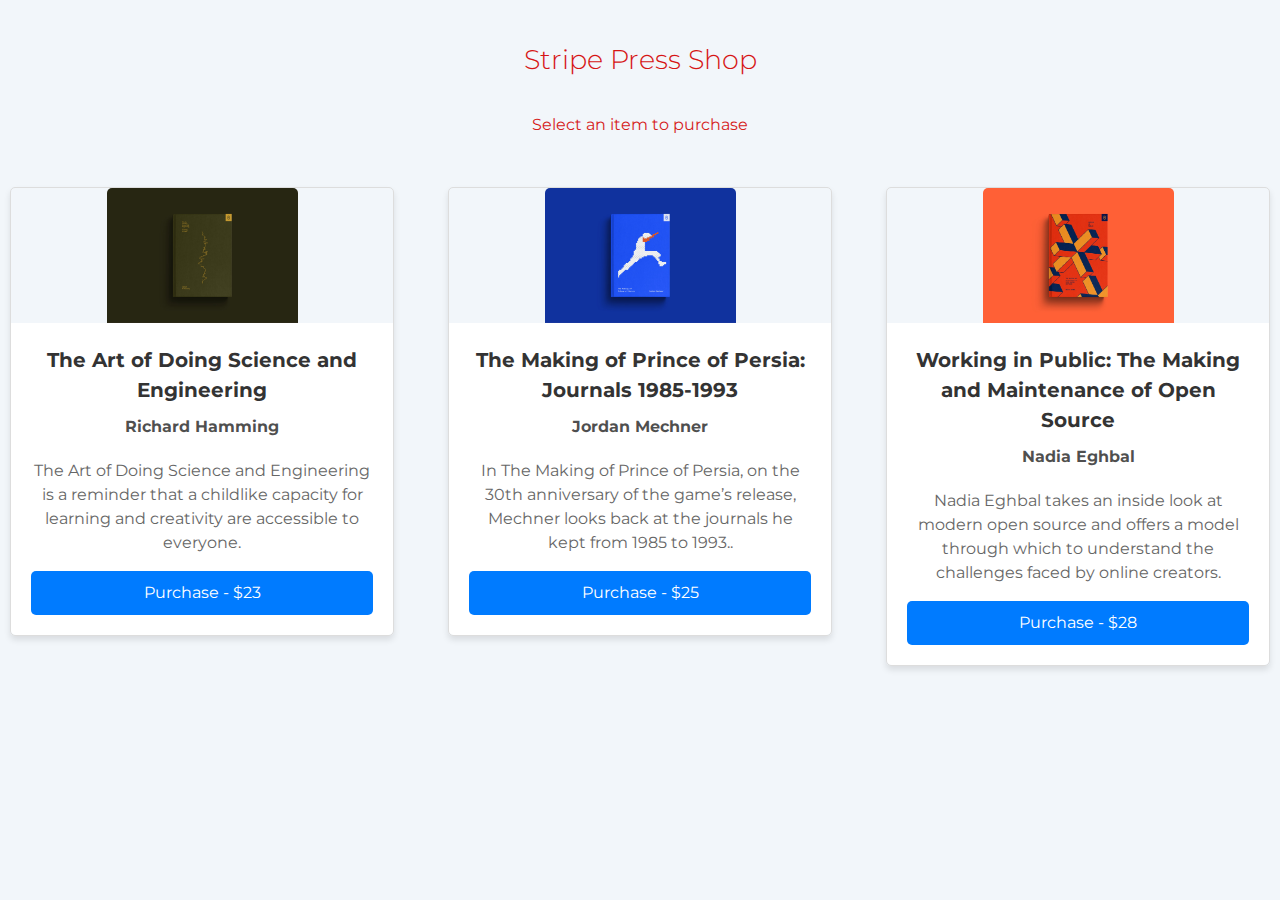
<file: client/index.html>
<!DOCTYPE html>
<html lang="en">
  <head>
    <meta charset="utf-8" />
    <title>Stripe SA - Harish Srivastava</title>
    <meta name="description" content="A demo of Stripe" />

    <link rel="icon" href="favicon.ico" type="image/x-icon" />
    <link rel="stylesheet" href="css/normalize.css" />
    <link rel="stylesheet" href="css/global.css" />
    <link rel="stylesheet" href="css/custom.css" />
    <script src="https://js.stripe.com/v3/"></script>
    <script src="js/index.js"></script>
    
  </head>

  <body>
    <div class="text-center mt-40">
      <h1>
        Stripe Press Shop
      </h1>
      <p class="text-secondary">
        Select an item to purchase
      </p>
      
    </div>
    
    <div class="mt-40 row">
      <div class="col">
        <div class="card box-shadow">
          
        <img src="images/art-science-eng.jpg" class="card-img-top" alt="...">
        <div class="card-body">
            <h5 class="card-title">The Art of Doing Science and Engineering</h5>
            <strong>Richard Hamming</strong>
            <p class="card-text mt-20">
              The Art of Doing Science and Engineering is a reminder that a childlike capacity for learning and creativity are accessible to everyone.
            </p>
            
            <a href="view/checkout.html?item=1" class="btn btn-primary btn-block" id="checkout">Purchase - $23</a>
            
          </div>
        </div>
      </div>
      <div class="col">
        <div class="card box-shadow">
          <img src="images/prince-of-persia.jpg" class="card-img-top" alt="...">
          <div class="card-body">
            <h5 class="card-title">The Making of Prince of Persia: Journals 1985-1993</h5>
            <strong>Jordan Mechner</strong>
            <p class="card-text mt-20">
                In The Making of Prince of Persia, on the 30th anniversary of the game’s release, Mechner looks back at the journals he kept from 1985 to 1993..
            </p>
            <a href="view/checkout.html?item=2" class="btn btn-primary btn-block">Purchase - $25</a>
          </div>
        </div>
      </div>
      <div class="col">
        <div class="card box-shadow">
          <img src="images/working-in-public.jpg" class="card-img-top" alt="...">
          <div class="card-body">
            <h5 class="card-title">Working in Public: The Making and Maintenance of Open Source</h5>
            <strong>Nadia Eghbal</strong>
            <p class="card-text mt-20">
              Nadia Eghbal takes an inside look at modern open source and offers a model through which to understand the challenges faced by online creators.
            </p>
            <a href="view/checkout.html?item=3" class="btn btn-primary btn-block">Purchase - $28</a>
          </div>
        </div>
      </div>
      </div>
    </div>
  </body>
</html>
</file>
<file: client/css/global.css>
/* Variables */
:root {
  --gray-offset: rgba(0, 0, 0, 0.03);
  --gray-border: rgba(0, 0, 0, 0.15);
  --gray-light: rgba(0, 0, 0, 0.4);
  --gray-mid: rgba(0, 0, 0, 0.7);
  --gray-dark: rgba(0, 0, 0, 0.9);
  --body-color: var(--gray-mid);
  --headline-color: var(--gray-dark);
  --accent-color: #0066f0;
  --body-font-family: -apple-system, BlinkMacSystemFont, sans-serif;
  --radius: 6px;
  --form-width: 343px;
}

/* Base */
* {
  box-sizing: border-box;
}
body {
  font-family: var(--body-font-family);
  font-size: 16px;
  color: var(--body-color);
  -webkit-font-smoothing: antialiased;
}
h1,
h2,
h3,
h4,
h5,
h6 {
  color: var(--body-color);
  margin-top: 2px;
  margin-bottom: 4px;
}
h1 {
  font-size: 27px;
  color: var(--headline-color);
}
h4 {
  font-weight: 500;
  font-size: 14px;
  color: var(--gray-light);
}

/* Layout */
.sr-root {
  display: flex;
  flex-direction: row;
  width: 100%;
  max-width: 980px;
  padding: 48px;
  align-content: center;
  justify-content: center;
  height: auto;
  min-height: 100vh;
  margin: 0 auto;
}
.sr-header {
  margin-bottom: 32px;
}
.sr-payment-summary {
  margin-bottom: 20px;
}
.sr-main,
.sr-content {
  display: flex;
  flex-direction: column;
  justify-content: center;
  height: 100%;
  align-self: center;
}
.sr-main {
  width: var(--form-width);
}
.sr-content {
  padding-left: 48px;
}
.sr-header__logo {
  background-image: var(--logo-image);
  height: 24px;
  background-size: contain;
  background-repeat: no-repeat;
  width: 100%;
}
.sr-legal-text {
  color: var(--gray-light);
  text-align: center;
  font-size: 13px;
  line-height: 17px;
  margin-top: 12px;
}
.sr-field-error {
  color: var(--accent-color);
  text-align: left;
  font-size: 13px;
  line-height: 17px;
  margin-top: 12px;
}

/* Form */
.sr-form-row {
  margin: 16px 0;
}
label {
  font-size: 13px;
  font-weight: 500;
  margin-bottom: 8px;
  display: inline-block;
}

/* Inputs */
.sr-input,
.sr-select,
input[type="text"] {
  border: 1px solid var(--gray-border);
  border-radius: var(--radius);
  padding: 5px 12px;
  height: 44px;
  width: 100%;
  transition: box-shadow 0.2s ease;
  background: white;
  -moz-appearance: none;
  -webkit-appearance: none;
  appearance: none;
  color: #32325d;
}
.sr-input:focus,
input[type="text"]:focus,
button:focus,
.focused {
  box-shadow: 0 0 0 1px rgba(50, 151, 211, 0.3), 0 1px 1px 0 rgba(0, 0, 0, 0.07),
    0 0 0 4px rgba(50, 151, 211, 0.3);
  outline: none;
  z-index: 9;
}
.sr-input::placeholder,
input[type="text"]::placeholder {
  color: var(--gray-light);
}

/* Checkbox */
.sr-checkbox-label {
  position: relative;
  cursor: pointer;
}

.sr-checkbox-label input {
  opacity: 0;
  margin-right: 6px;
}

.sr-checkbox-label .sr-checkbox-check {
  position: absolute;
  left: 0;
  height: 16px;
  width: 16px;
  background-color: white;
  border: 1px solid var(--gray-border);
  border-radius: 4px;
  transition: all 0.2s ease;
}

.sr-checkbox-label input:focus ~ .sr-checkbox-check {
  box-shadow: 0 0 0 1px rgba(50, 151, 211, 0.3), 0 1px 1px 0 rgba(0, 0, 0, 0.07),
    0 0 0 4px rgba(50, 151, 211, 0.3);
  outline: none;
}

.sr-checkbox-label input:checked ~ .sr-checkbox-check {
  background-color: var(--accent-color);
  background-repeat: no-repeat;
  background-size: 16px;
  background-position: -1px -1px;
}

/* Select */
.sr-select {
  display: block;
  height: 44px;
  margin: 0;
  background-repeat: no-repeat, repeat;
  background-position: right 12px top 50%, 0 0;
  background-size: 0.65em auto, 100%;
}
.sr-select::-ms-expand {
  display: none;
}
.sr-select:hover {
  cursor: pointer;
}
.sr-select:focus {
  box-shadow: 0 0 0 1px rgba(50, 151, 211, 0.3), 0 1px 1px 0 rgba(0, 0, 0, 0.07),
    0 0 0 4px rgba(50, 151, 211, 0.3);
  outline: none;
}
.sr-select option {
  font-weight: 400;
}
.sr-select:invalid {
  color: var(--gray-light);
}

/* Combo inputs */
.sr-combo-inputs {
  display: flex;
  flex-direction: column;
}
.sr-combo-inputs input,
.sr-combo-inputs .sr-select {
  border-radius: 0;
  border-bottom: 0;
}
.sr-combo-inputs > input:first-child,
.sr-combo-inputs > .sr-select:first-child {
  border-radius: var(--radius) var(--radius) 0 0;
}
.sr-combo-inputs > input:last-child,
.sr-combo-inputs > .sr-select:last-child {
  border-radius: 0 0 var(--radius) var(--radius);
  border-bottom: 1px solid var(--gray-border);
}
.sr-combo-inputs > .sr-combo-inputs-row:last-child input:first-child {
  border-radius: 0 0 0 var(--radius);
  border-bottom: 1px solid var(--gray-border);
}
.sr-combo-inputs > .sr-combo-inputs-row:last-child input:last-child {
  border-radius: 0 0 var(--radius) 0;
  border-bottom: 1px solid var(--gray-border);
}
.sr-combo-inputs > .sr-combo-inputs-row:first-child input:first-child {
  border-radius: var(--radius) 0 0 0;
}
.sr-combo-inputs > .sr-combo-inputs-row:first-child input:last-child {
  border-radius: 0 var(--radius) 0 0;
}
.sr-combo-inputs > .sr-combo-inputs-row:first-child input:only-child {
  border-radius: var(--radius) var(--radius) 0 0;
}
.sr-combo-inputs-row {
  width: 100%;
  display: flex;
}

.sr-combo-inputs-row > input {
  width: 100%;
  border-radius: 0;
}

.sr-combo-inputs-row > input:first-child:not(:only-child) {
  border-right: 0;
}

.sr-combo-inputs-row:not(:first-of-type) .sr-input {
  border-radius: 0 0 var(--radius) var(--radius);
}

.sr-result {
  height: 44px;
  -webkit-transition: height 1s ease;
  -moz-transition: height 1s ease;
  -o-transition: height 1s ease;
  transition: height 1s ease;
  color: var(--font-color);
  overflow: auto;
}
.sr-result code {
  overflow: scroll;
}
.sr-result.expand {
  height: 350px;
}

/* Buttons and links */
button {
  background: var(--accent-color);
  border-radius: var(--radius);
  color: white;
  border: 0;
  padding: 12px 16px;
  margin-top: 16px;
  font-weight: 600;
  cursor: pointer;
  transition: all 0.2s ease;
  display: block;
}
button:hover {
  filter: contrast(115%);
}
button:active {
  transform: translateY(0px) scale(0.98);
  filter: brightness(0.9);
}
button:disabled {
  opacity: 0.5;
  cursor: not-allowed;
}

.sr-payment-form button,
.fullwidth {
  width: 100%;
}

a {
  color: var(--accent-color);
  text-decoration: none;
  transition: all 0.2s ease;
}

a:hover {
  filter: brightness(0.8);
}

a:active {
  filter: brightness(0.5);
}

/* Code block */
.sr-callout {
  background: var(--gray-offset);
  padding: 12px;
  border-radius: var(--radius);
  max-height: 200px;
  overflow: auto;
}
code,
pre {
  font-family: "SF Mono", "IBM Plex Mono", "Menlo", monospace;
  font-size: 12px;
}

/* Stripe Element placeholder */
.sr-card-element {
  padding-top: 12px;
}

/* Responsiveness */
@media (max-width: 720px) {
  .sr-root {
    flex-direction: column;
    justify-content: flex-start;
    padding: 48px 20px;
    min-width: 320px;
  }

  .sr-header__logo {
    background-position: center;
  }

  .sr-payment-summary {
    text-align: center;
  }

  .sr-content {
    display: none;
  }

  .sr-main {
    width: 100%;
  }
}

/* Pasha styles – Brand-overrides, can split these out */
:root {
  --accent-color: #ed5f74;
  --headline-color: var(--accent-color);
}

.pasha-image-stack {
  display: grid;
  grid-gap: 12px;
  grid-template-columns: auto auto;
}

.pasha-image-stack img {
  border-radius: var(--radius);
  background-color: var(--gray-border);
  box-shadow: 0 7px 14px 0 rgba(50, 50, 93, 0.1),
    0 3px 6px 0 rgba(0, 0, 0, 0.07);
  transition: all 0.8s ease;
  opacity: 0;
}

.pasha-image-stack img:nth-child(1) {
  transform: translate(12px, -12px);
  opacity: 1;
}
.pasha-image-stack img:nth-child(2) {
  transform: translate(-24px, 16px);
  opacity: 1;
}
.pasha-image-stack img:nth-child(3) {
  transform: translate(68px, -100px);
  opacity: 1;
}

/* todo: spinner/processing state, errors, animations */

.spinner,
.spinner:before,
.spinner:after {
  border-radius: 50%;
}
.spinner {
  color: #ffffff;
  font-size: 22px;
  text-indent: -99999px;
  margin: 0px auto;
  position: relative;
  width: 20px;
  height: 20px;
  box-shadow: inset 0 0 0 2px;
  -webkit-transform: translateZ(0);
  -ms-transform: translateZ(0);
  transform: translateZ(0);
}
.spinner:before,
.spinner:after {
  position: absolute;
  content: "";
}
.spinner:before {
  width: 10.4px;
  height: 20.4px;
  background: var(--accent-color);
  border-radius: 20.4px 0 0 20.4px;
  top: -0.2px;
  left: -0.2px;
  -webkit-transform-origin: 10.4px 10.2px;
  transform-origin: 10.4px 10.2px;
  -webkit-animation: loading 2s infinite ease 1.5s;
  animation: loading 2s infinite ease 1.5s;
}
.spinner:after {
  width: 10.4px;
  height: 10.2px;
  background: var(--accent-color);
  border-radius: 0 10.2px 10.2px 0;
  top: -0.1px;
  left: 10.2px;
  -webkit-transform-origin: 0px 10.2px;
  transform-origin: 0px 10.2px;
  -webkit-animation: loading 2s infinite ease;
  animation: loading 2s infinite ease;
}
@-webkit-keyframes loading {
  0% {
    -webkit-transform: rotate(0deg);
    transform: rotate(0deg);
  }
  100% {
    -webkit-transform: rotate(360deg);
    transform: rotate(360deg);
  }
}
@keyframes loading {
  0% {
    -webkit-transform: rotate(0deg);
    transform: rotate(0deg);
  }
  100% {
    -webkit-transform: rotate(360deg);
    transform: rotate(360deg);
  }
}

/* Animated form */

.sr-root {
  animation: 0.4s form-in;
  animation-fill-mode: both;
  animation-timing-function: ease;
}

.sr-payment-form .sr-form-row {
  animation: 0.4s field-in;
  animation-fill-mode: both;
  animation-timing-function: ease;
  transform-origin: 50% 0%;
}

/* need saas for loop :D  */
.sr-payment-form .sr-form-row:nth-child(1) {
  animation-delay: 0;
}
.sr-payment-form .sr-form-row:nth-child(2) {
  animation-delay: 60ms;
}
.sr-payment-form .sr-form-row:nth-child(3) {
  animation-delay: 120ms;
}
.sr-payment-form .sr-form-row:nth-child(4) {
  animation-delay: 180ms;
}
.sr-payment-form .sr-form-row:nth-child(5) {
  animation-delay: 240ms;
}
.sr-payment-form .sr-form-row:nth-child(6) {
  animation-delay: 300ms;
}
.hidden {
  display: none;
}

@keyframes field-in {
  0% {
    opacity: 0;
    transform: translateY(8px) scale(0.95);
  }
  100% {
    opacity: 1;
    transform: translateY(0px) scale(1);
  }
}

@keyframes form-in {
  0% {
    opacity: 0;
    transform: scale(0.98);
  }
  100% {
    opacity: 1;
    transform: scale(1);
  }
}
</file>
<file: client/css/custom.css>
@import url('https://fonts.googleapis.com/css2?family=Montserrat:wght@300&display=swap');
body {
  font-family: 'Montserrat', sans-serif;
  font-style: normal;
  font-size: 100%;
  line-height: 1.5;
  background: #f2f6fa;
}

h1, h2, h3, h4 {
  font-family: 'Montserrat', sans-serif;
  font-weight: 300;
  margin-top: 0 ;
  margin-bottom: 2rem ;
  color: #d61515;

}

.box-shadow {
  -webkit-box-shadow: 0 15px 35px rgba(50, 50, 93, 0.1), 0 5px 15px rgba(0, 0, 0, 0.07);
  -moz-box-shadow:    0 15px 35px rgba(50, 50, 93, 0.1), 0 5px 15px rgba(0, 0, 0, 0.07);
  box-shadow:         0 15px 35px rgba(50, 50, 93, 0.1), 0 5px 15px rgba(0, 0, 0, 0.07);
}
.mt-20 {
  margin-top: 20px;
}
.mt-40 {
  margin-top: 40px;
}
.border-placeholder {
  border-style: dashed;
  border-width: 1px;
  border-color: #ccc;
  padding: 5px;
}

/* Center text and add margin at the top */
.text-center {
  text-align: center;
}



.text-secondary {
  /*color: #6c757d; /* Bootstrap secondary text color */
  color: #d6211b;
}

/* Row styling */
.row {
  display: flex;
  flex-wrap: wrap;
  justify-content: space-between;
}

/* Column styling */
.col {
  flex: 1;
  margin: 10px;
  max-width: 30%;
}

/* Card styling */
.card {
  border: 1px solid #ddd;
  border-radius: 5px;
  overflow: hidden;
  box-shadow: 0 4px 6px rgba(0, 0, 0, 0.1);
}

.card-img-top {
  width: 50%;
  height: auto;
  margin: 0 auto;
  display: block;
  border-radius: 5px 5px 0 0;
  transition: transform 0.2s;
}

.card-body {
  padding: 20px;
  text-align: center; 
  background-color: #fff;
  border-radius: 0 0 5px 5px;
  transition: background-color 0.2s;
}

.card-title {
  font-size: 1.25rem;
  margin-bottom: 10px;
  font-weight: bold;
  color: #333;
  text-decoration: none;
  transition: color 0.2s;  
}

.card-text {
  font-size: 1rem;
  margin-top: 20px;
  color: #666;
  transition: color 0.2s;
}

.btn {
  display: inline-block;
  padding: 10px 20px;
  font-size: 1rem;
  text-align: center;
  text-decoration: none;
  border-radius: 5px;
  cursor: pointer;
}

.btn-primary {
  background-color: #007bff; 
  color: #fff;
  border: none;
}

.btn-primary:hover {
  background-color: #0056b3;
}

.btn-block {
  display: block;
  width: 100%;
}

.img {
  max-width: 50%;
  height: auto;
}
</file>
